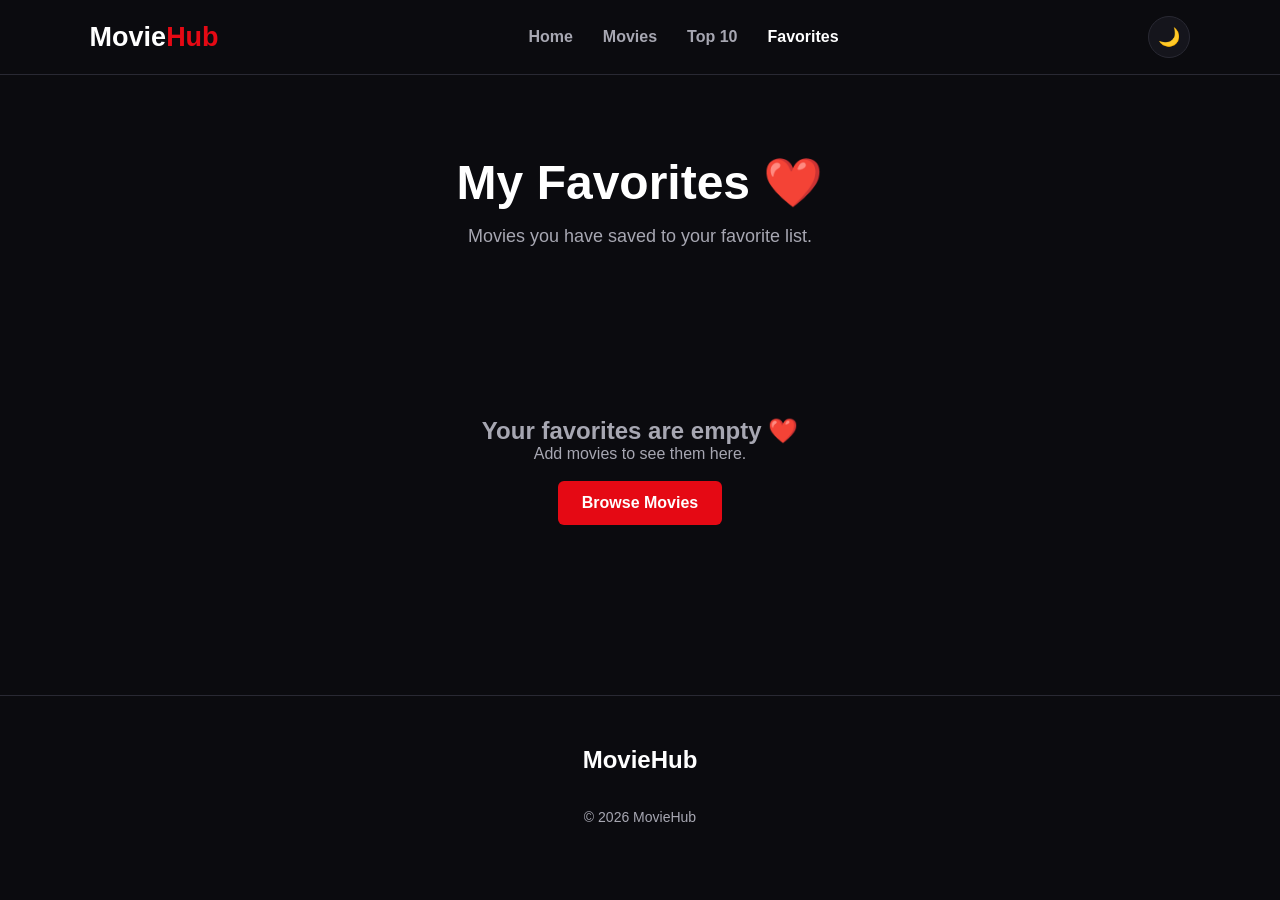
<file: favorities.html>
<!DOCTYPE html>
<html lang="en">

<head>

    <meta charset="UTF-8">

    <meta name="viewport"
        content="width=device-width, initial-scale=1.0">

    <title>MovieHub - Favorites</title>

    <link rel="stylesheet" href="style.css">

</head>

<body>

    <header class="navbar">

        <a href="index.html" class="logo">
            Movie<span>Hub</span>
        </a>

        <nav>

            <a href="index.html">Home</a>

            <a href="movies.html">
                Movies
            </a>

            <a href="top10.html">
                Top 10
            </a>

            <a href="favorites.html" class="active">
                Favorites
            </a>

        </nav>

        <button id="themeButton" class="theme-button">
            🌙
        </button>

    </header>


    <main>

        <section class="page-header">

            <h1>My Favorites ❤️</h1>

            <p>
                Movies you have saved to your favorite list.
            </p>

        </section>


        <section class="section">

            <div id="favoriteMovies" class="movie-grid"></div>

        </section>

    </main>


    <footer>

        <div class="footer-content">

            <h2>MovieHub</h2>

        </div>

        <p class="copyright">
            © 2026 MovieHub
        </p>

    </footer>


    <script src="script.js"></script>

</body>

</html>
</file>
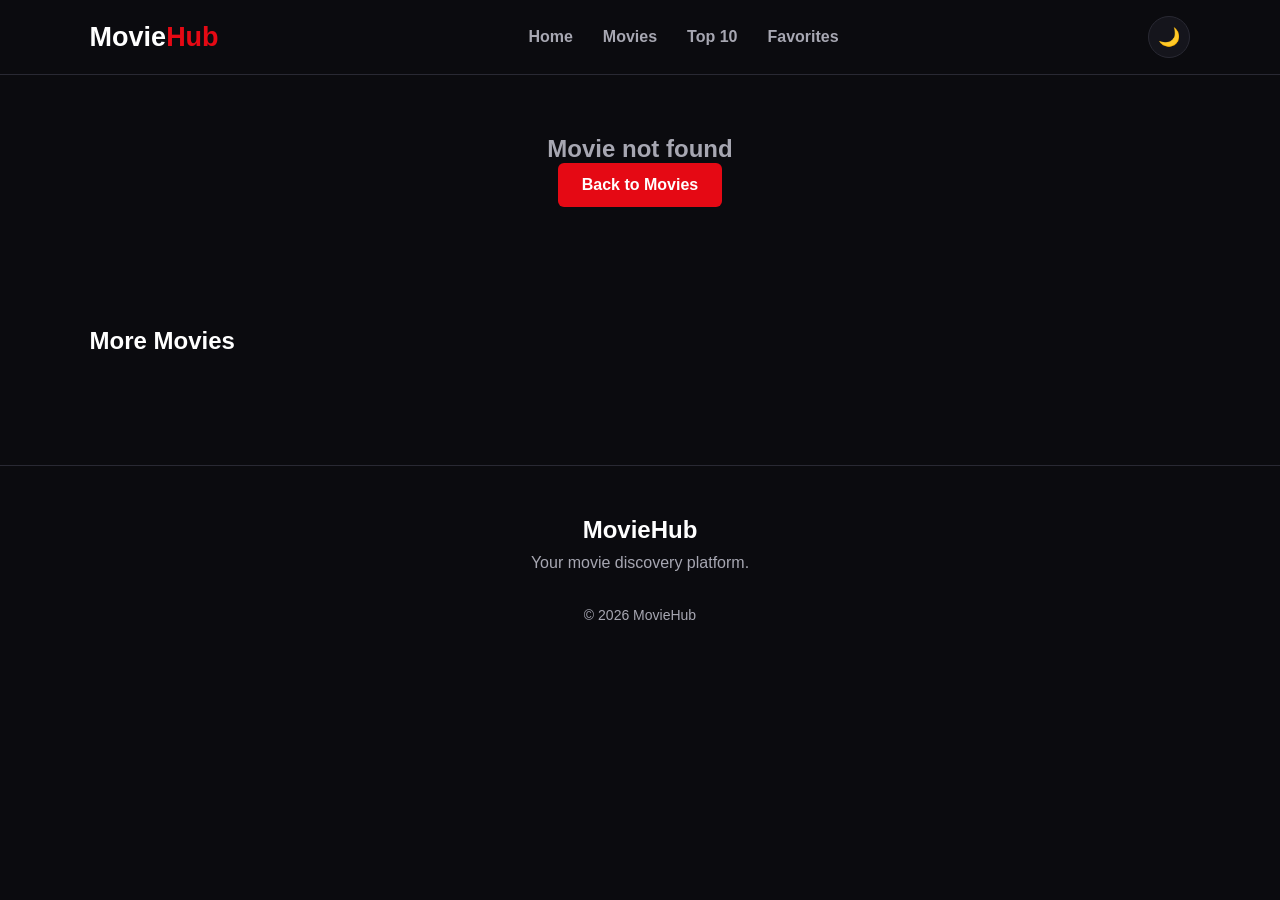
<file: movie.html>
<!DOCTYPE html>
<html lang="en">

<head>

    <meta charset="UTF-8">
    <meta name="viewport" content="width=device-width, initial-scale=1.0">

    <title>MovieHub - Movie Details</title>

    <link rel="stylesheet" href="style.css">

</head>

<body>

    <header class="navbar">

        <a href="index.html" class="logo">
            Movie<span>Hub</span>
        </a>

        <nav>

            <a href="index.html">Home</a>

            <a href="movies.html">Movies</a>

            <a href="top10.html">
                Top 10
            </a>

            <a href="favorites.html">
                Favorites
            </a>

        </nav>

        <button id="themeButton" class="theme-button">
            🌙
        </button>

    </header>


    <main>

        <section id="movieDetails" class="movie-details">

        </section>


        <section class="section">

            <h2>More Movies</h2>

            <div id="relatedMovies" class="movie-grid"></div>

        </section>

    </main>


    <footer>

        <div class="footer-content">

            <h2>MovieHub</h2>

            <p>
                Your movie discovery platform.
            </p>

        </div>

        <p class="copyright">
            © 2026 MovieHub
        </p>

    </footer>


    <script src="script.js"></script>

</body>

</html>
</file>
<file: style.css>
* {
    margin: 0;
    padding: 0;
    box-sizing: border-box;
}


:root {
    --background: #0b0b0f;
    --card: #15151c;
    --text: #ffffff;
    --muted: #a7a7b2;
    --accent: #e50914;
    --border: #292933;
}


body.light-mode {
    --background: #f4f4f7;
    --card: #ffffff;
    --text: #111111;
    --muted: #666666;
    --accent: #d90416;
    --border: #dddddd;
}


body {
    font-family: Arial, Helvetica, sans-serif;
    background: var(--background);
    color: var(--text);
    min-height: 100vh;
    transition: 0.3s;
}


a {
    text-decoration: none;
    color: inherit;
}


.navbar {
    height: 75px;
    display: flex;
    align-items: center;
    justify-content: space-between;
    padding: 0 7%;
    border-bottom: 1px solid var(--border);
    background: var(--background);
    position: sticky;
    top: 0;
    z-index: 100;
}


.logo {
    font-size: 27px;
    font-weight: bold;
}


.logo span {
    color: var(--accent);
}


nav {
    display: flex;
    gap: 30px;
}


nav a {
    color: var(--muted);
    font-weight: bold;
    transition: 0.3s;
}


nav a:hover,
nav a.active {
    color: var(--text);
}


.theme-button {
    border: 1px solid var(--border);
    background: var(--card);
    color: var(--text);
    width: 42px;
    height: 42px;
    border-radius: 50%;
    cursor: pointer;
    font-size: 18px;
}


.hero {
    min-height: 550px;
    display: flex;
    align-items: center;
    padding: 60px 7%;
    background:
        linear-gradient(
            90deg,
            rgba(0, 0, 0, 0.95),
            rgba(0, 0, 0, 0.45),
            rgba(0, 0, 0, 0.8)
        ),
        url("https://image.tmdb.org/t/p/original/8cdWjvZQUExUUTzyp4t6EDMubfO.jpg");

    background-size: cover;
    background-position: center;
}


.hero-content {
    max-width: 650px;
}


.hero-small {
    color: var(--accent);
    font-weight: bold;
    letter-spacing: 3px;
    margin-bottom: 15px;
}


.hero h1 {
    font-size: clamp(42px, 6vw, 75px);
    line-height: 1;
    margin-bottom: 25px;
}


.hero p {
    color: #ddd;
    font-size: 18px;
    line-height: 1.7;
    margin-bottom: 30px;
}


.main-button {
    display: inline-block;
    background: var(--accent);
    color: white;
    padding: 13px 24px;
    border-radius: 6px;
    font-weight: bold;
    border: none;
    cursor: pointer;
    transition: 0.3s;
}


.main-button:hover {
    transform: translateY(-2px);
    opacity: 0.9;
}


.section {
    padding: 60px 7%;
}


.section-title {
    display: flex;
    align-items: center;
    justify-content: space-between;
    margin-bottom: 30px;
}


.section-title h2 {
    font-size: 30px;
}


.section-title a {
    color: var(--accent);
    font-weight: bold;
}


.movie-grid {
    display: grid;
    grid-template-columns: repeat(auto-fill, minmax(190px, 1fr));
    gap: 25px;
}


.movie-card {
    background: var(--card);
    border: 1px solid var(--border);
    border-radius: 10px;
    overflow: hidden;
    transition: 0.3s;
}


.movie-card:hover {
    transform: translateY(-7px);
}


.movie-card img {
    width: 100%;
    height: 285px;
    object-fit: cover;
    display: block;
}


.movie-card-content {
    padding: 15px;
}


.movie-card h3 {
    font-size: 18px;
    margin-bottom: 8px;
}


.movie-info {
    display: flex;
    justify-content: space-between;
    color: var(--muted);
    font-size: 14px;
}


.card-rating {
    color: #f5c518;
}


.page-header {
    padding: 80px 7% 50px;
    text-align: center;
}


.page-header h1 {
    font-size: 48px;
    margin-bottom: 15px;
}


.page-header p {
    color: var(--muted);
    font-size: 18px;
}


.movie-controls {
    padding: 0 7% 30px;
    display: flex;
    gap: 15px;
}


.search-box {
    display: flex;
    flex: 1;
}


.search-box input {
    width: 100%;
    padding: 14px;
    border: 1px solid var(--border);
    background: var(--card);
    color: var(--text);
    outline: none;
    border-radius: 6px 0 0 6px;
    font-size: 16px;
}


.search-box button {
    width: 55px;
    border: none;
    background: var(--accent);
    color: white;
    border-radius: 0 6px 6px 0;
    cursor: pointer;
}


#genreFilter {
    min-width: 180px;
    padding: 14px;
    border: 1px solid var(--border);
    background: var(--card);
    color: var(--text);
    border-radius: 6px;
}


.movie-page {
    max-width: 1100px;
    margin: 70px auto;
    padding: 0 25px;
    display: grid;
    grid-template-columns: 350px 1fr;
    gap: 60px;
    align-items: center;
}


.movie-page-poster img {
    width: 100%;
    border-radius: 12px;
    display: block;
}


.movie-page-info h1 {
    font-size: 50px;
    margin: 15px 0;
}


.movie-badge {
    color: var(--accent);
    font-weight: bold;
    letter-spacing: 2px;
}


.movie-meta {
    display: flex;
    gap: 12px;
    color: var(--muted);
    margin-bottom: 20px;
}


.rating {
    display: inline-block;
    padding: 8px 13px;
    background: var(--card);
    border: 1px solid var(--border);
    border-radius: 6px;
    margin-bottom: 25px;
}


.movie-page-info p {
    color: var(--muted);
    line-height: 1.8;
    font-size: 17px;
    margin-bottom: 30px;
}


.movie-buttons {
    display: flex;
    gap: 12px;
    flex-wrap: wrap;
}


.favorite-button {
    padding: 13px 22px;
    border: 1px solid var(--border);
    background: var(--card);
    color: var(--text);
    border-radius: 6px;
    cursor: pointer;
    font-weight: bold;
}


.top-movie-list {
    max-width: 900px;
    margin: auto;
}


.top-movie {
    display: flex;
    align-items: center;
    gap: 25px;
    background: var(--card);
    border: 1px solid var(--border);
    padding: 15px;
    margin-bottom: 15px;
    border-radius: 10px;
}


.top-number {
    font-size: 35px;
    font-weight: bold;
    min-width: 50px;
    text-align: center;
    color: var(--accent);
}


.top-movie img {
    width: 80px;
    height: 110px;
    object-fit: cover;
    border-radius: 6px;
}


.top-info {
    flex: 1;
}


.top-info h3 {
    margin-bottom: 10px;
}


.top-info p {
    color: var(--muted);
}


.top-rating {
    color: #f5c518;
    font-weight: bold;
}


.empty-message {
    text-align: center;
    padding: 60px 20px;
    color: var(--muted);
    grid-column: 1 / -1;
}


footer {
    border-top: 1px solid var(--border);
    padding: 50px 7% 25px;
    margin-top: 50px;
}


.footer-content {
    text-align: center;
}


.footer-content h2 {
    margin-bottom: 10px;
}


.footer-content p {
    color: var(--muted);
}


.footer-links {
    display: flex;
    justify-content: center;
    gap: 25px;
    margin-top: 20px;
}


.footer-links a {
    color: var(--muted);
}


.copyright {
    text-align: center;
    color: var(--muted);
    margin-top: 35px;
    font-size: 14px;
}


@media (max-width: 800px) {

    .navbar {
        padding: 0 4%;
    }


    nav {
        gap: 12px;
    }


    nav a {
        font-size: 13px;
    }


    .hero {
        min-height: 500px;
        padding: 50px 5%;
    }


    .section {
        padding: 45px 5%;
    }


    .movie-controls {
        padding: 0 5% 30px;
        flex-direction: column;
    }


    #genreFilter {
        width: 100%;
    }


    .movie-page {
        grid-template-columns: 1fr;
        max-width: 550px;
        gap: 35px;
    }


    .movie-page-info h1 {
        font-size: 38px;
    }


    .top-movie {
        gap: 12px;
    }


    .top-number {
        min-width: 35px;
        font-size: 25px;
    }

}


@media (max-width: 500px) {

    .logo {
        font-size: 21px;
    }


    nav {
        gap: 8px;
    }


    nav a {
        font-size: 11px;
    }


    .theme-button {
        width: 35px;
        height: 35px;
        font-size: 15px;
    }


    .hero h1 {
        font-size: 40px;
    }


    .movie-grid {
        grid-template-columns: repeat(2, 1fr);
        gap: 12px;
    }


    .movie-card img {
        height: 230px;
    }


    .movie-card-content {
        padding: 10px;
    }


    .movie-card h3 {
        font-size: 15px;
    }


    .top-movie img {
        width: 60px;
        height: 85px;
    }

}
</file>
